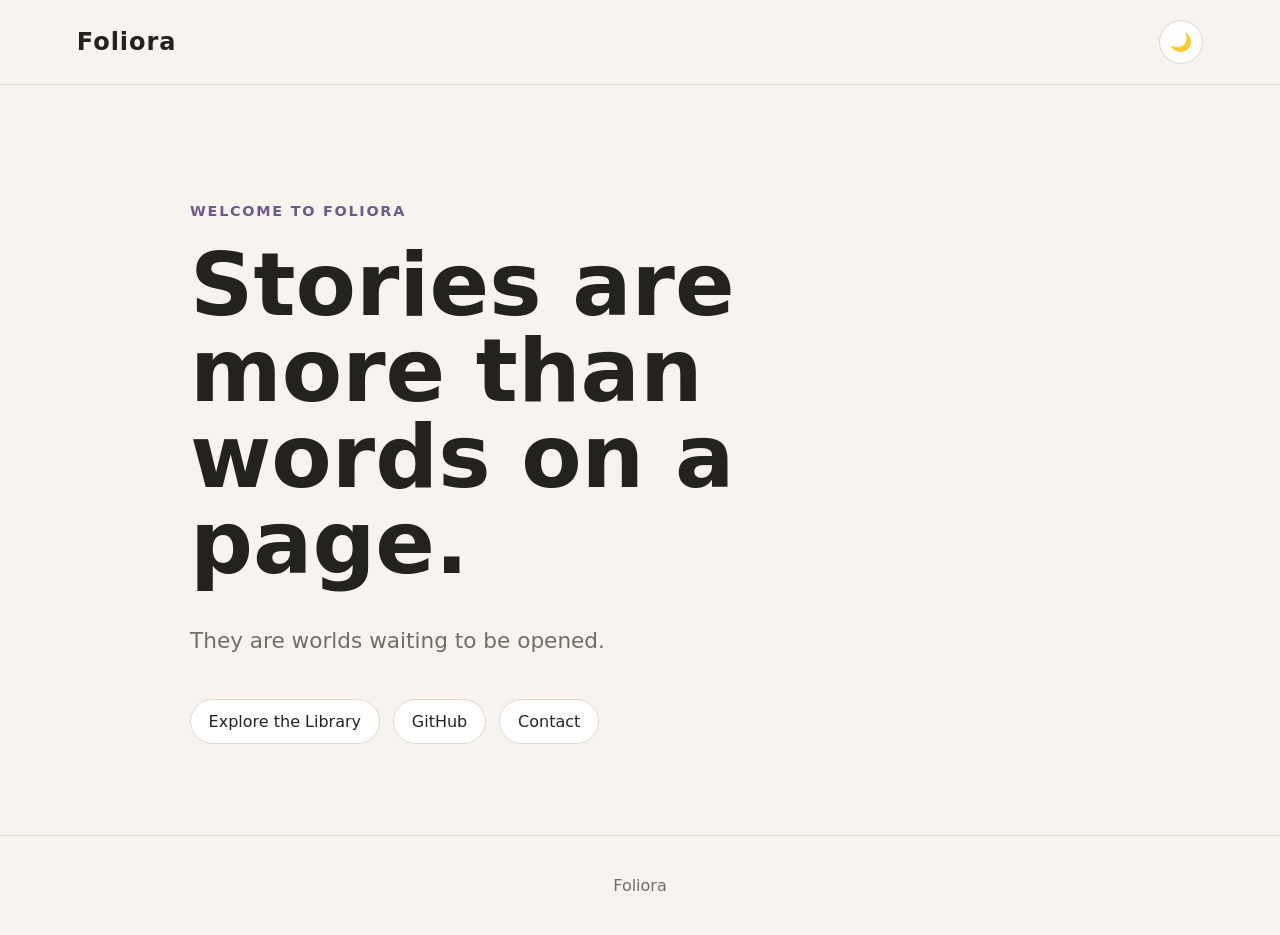
<file: code/homepage/index.html>
<!DOCTYPE html>
<html lang="en">
<head>
    <meta charset="UTF-8">
    <meta name="viewport" content="width=device-width, initial-scale=1.0">

    <title>Foliora</title>

    <link rel="stylesheet" href="homepage.css">
</head>

<body>
    <header class="site-header">
        <a href="index.html" class="logo">Foliora</a>

        <button id="theme-toggle" type="button" aria-label="Toggle theme">
            🌙
        </button>
    </header>

    <main>
        <section class="hero">
            <p class="eyebrow">Welcome to Foliora</p>

            <h1>Stories are more than words on a page.</h1>

            <p class="tagline">
                They are worlds waiting to be opened.
            </p>

            <nav class="hero-links">
                <li><a href="../library/library.html">Explore the Library</a></li>
                <li><a href="https://github.com/QnT-KumarPratik/Foliora">GitHub</a></li>
                <li><a href="mailto:qntkumarpratik@gmail.com">Contact</a></li>
            </nav>
        </section>
    </main>

    <footer>
        <p>Foliora</p>
    </footer>

    <script src="homepage.js"></script>
</body>
</html>
</file>
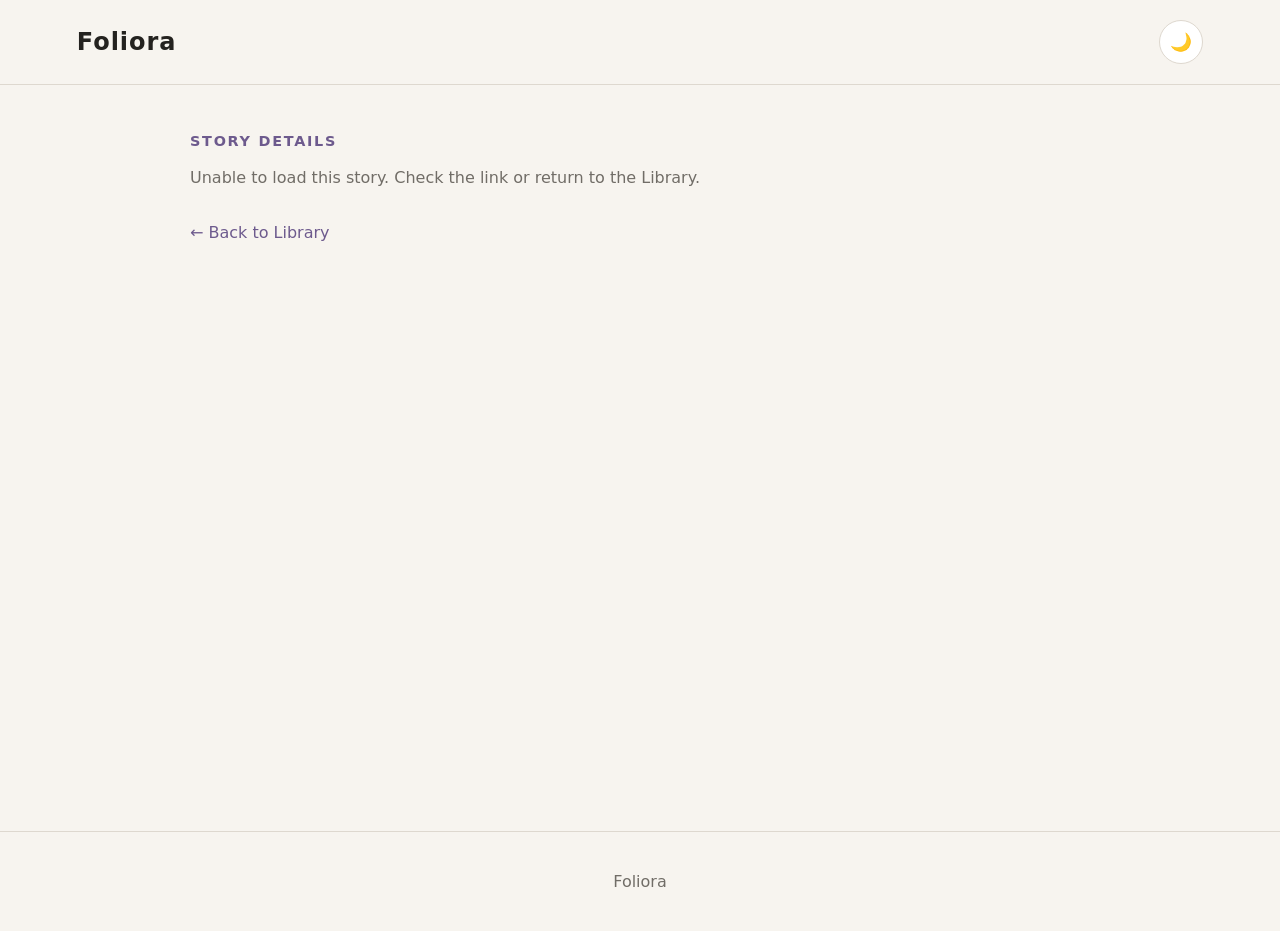
<file: code/details/details.html>
<!DOCTYPE html>
<html lang="en">
<head>
    <meta charset="UTF-8">
    <meta name="viewport" content="width=device-width, initial-scale=1.0">

    <title>Story Details - Foliora</title>

    <link rel="stylesheet" href="details.css">
</head>

<body>
    <header class="site-header">
        <a href="../homepage/index.html" class="logo">Foliora</a>

        <button id="theme-toggle" type="button" aria-label="Toggle theme">
            🌙
        </button>
    </header>

    <main>
        <section class="details-container">
            <p class="eyebrow">Story Details</p>

            <p id="details-status">Loading story...</p>

            <article id="story-details" hidden>
                <img id="story-cover" alt="" />

                <h1 id="story-name"></h1>

                <p id="story-author"></p>

                <p id="story-description"></p>

                <details class="relations">
                    <summary>
                        <span>Relations</span>
                        <span class="relations-arrow">⌃</span>
                    </summary>

                    <div id="relations-content" class="relations-content"></div>
                </details>

                <button id="read-now" type="button">
                    Read Now
                </button>
            </article>

            <nav class="details-links">
                <a href="../library/library.html">← Back to Library</a>
            </nav>
        </section>
    </main>

    <footer>
        <p>Foliora</p>
    </footer>

    <script src="details.js"></script>
</body>
</html>
</file>
<file: code/homepage/homepage.css>
:root {
    --background: #f7f4ef;
    --surface: #ffffff;
    --text: #24221f;
    --muted-text: #716d67;
    --accent: #6d5a8d;
    --accent-hover: #594775;
    --border: #ded8cf;
}

body.dark {
    --background: #171619;
    --surface: #222126;
    --text: #eeeaf3;
    --muted-text: #aaa4b2;
    --accent: #b9a2e0;
    --accent-hover: #cbb8e9;
    --border: #39363f;
}

* {
    box-sizing: border-box;
}

html {
    scroll-behavior: smooth;
}

body {
    margin: 0;
    min-height: 100vh;

    background: var(--background);
    color: var(--text);

    font-family:
        system-ui,
        -apple-system,
        BlinkMacSystemFont,
        "Segoe UI",
        sans-serif;

    transition:
        background-color 0.25s ease,
        color 0.25s ease;
}

.site-header {
    display: flex;
    align-items: center;
    justify-content: space-between;

    padding: 1.25rem 6vw;

    border-bottom: 1px solid var(--border);
}

.logo {
    color: var(--text);
    text-decoration: none;

    font-size: 1.5rem;
    font-weight: 700;
    letter-spacing: 0.04em;
}

#theme-toggle {
    border: 1px solid var(--border);
    border-radius: 999px;

    background: var(--surface);
    color: var(--text);

    width: 2.75rem;
    height: 2.75rem;

    cursor: pointer;
    font-size: 1.1rem;

    transition:
        background-color 0.2s ease,
        transform 0.2s ease;
}

#theme-toggle:hover {
    transform: scale(1.06);
}

.hero {
    width: min(900px, 88%);
    margin: 0 auto;

    min-height: calc(100vh - 150px);

    display: flex;
    flex-direction: column;
    justify-content: center;
    align-items: flex-start;
}

.eyebrow {
    color: var(--accent);

    font-size: 0.9rem;
    font-weight: 700;
    letter-spacing: 0.12em;
    text-transform: uppercase;
}

h1 {
    max-width: 800px;
    margin: 0.5rem 0 1rem;

    font-size: clamp(2.5rem, 7vw, 5.5rem);
    line-height: 0.98;
}

.tagline {
    max-width: 650px;

    color: var(--muted-text);

    font-size: clamp(1.1rem, 2vw, 1.35rem);
    line-height: 1.6;
}

.hero-links {
    display: flex;
    flex-wrap: wrap;
    gap: 0.85rem;

    margin-top: 2rem;
}

.hero-links ul {
    list-style: none;
    margin: 0;
    padding: 0;

    display: flex;
    flex-wrap: wrap;
    gap: 0.75rem;
}

.hero-links li {
    list-style: none;
    margin: 0;
    padding: 0;
}

.hero-links a {
    padding: 0.75rem 1.1rem;

    border: 1px solid var(--border);
    border-radius: 999px;

    background: var(--surface);
    color: var(--text);

    text-decoration: none;

    transition:
        background-color 0.2s ease,
        color 0.2s ease,
        transform 0.2s ease;
}

.hero-links a:hover {
    background: var(--accent);
    color: var(--surface);

    transform: translateY(-2px);
}

footer {
    padding: 1.5rem 6vw;

    border-top: 1px solid var(--border);

    color: var(--muted-text);
    text-align: center;
}
</file>
<file: code/details/details.css>
:root {
    --background: #f7f4ef;
    --surface: #ffffff;
    --text: #24221f;
    --muted-text: #716d67;
    --accent: #6d5a8d;
    --accent-hover: #594775;
    --border: #ded8cf;
}

body.dark {
    --background: #171619;
    --surface: #222126;
    --text: #eeeaf3;
    --muted-text: #aaa4b2;
    --accent: #b9a2e0;
    --accent-hover: #cbb8e9;
    --border: #39363f;
}

* {
    box-sizing: border-box;
}

body {
    margin: 0;
    min-height: 100vh;
    background: var(--background);
    color: var(--text);
    font-family: system-ui, -apple-system, BlinkMacSystemFont,
        "Segoe UI", sans-serif;
    transition: background-color 0.25s ease, color 0.25s ease;
}

.site-header {
    display: flex;
    align-items: center;
    justify-content: space-between;
    padding: 1.25rem 6vw;
    border-bottom: 1px solid var(--border);
}

.logo {
    color: var(--text);
    text-decoration: none;
    font-size: 1.5rem;
    font-weight: 700;
    letter-spacing: 0.04em;
}

#theme-toggle {
    width: 2.75rem;
    height: 2.75rem;
    border: 1px solid var(--border);
    border-radius: 999px;
    background: var(--surface);
    color: var(--text);
    cursor: pointer;
    font-size: 1.1rem;
}

.details-container {
    width: min(900px, 88%);
    margin: 3rem auto;
    min-height: calc(100vh - 250px);
}

.eyebrow {
    color: var(--accent);
    font-size: 0.9rem;
    font-weight: 700;
    letter-spacing: 0.12em;
    text-transform: uppercase;
}

#story-details {
    margin-top: 2rem;
}

#story-cover {
    display: block;
    width: min(240px, 70%);
    aspect-ratio: 2 / 3;
    object-fit: contain;
    margin-bottom: 1.5rem;
}

#story-name {
    font-size: clamp(2rem, 6vw, 3.5rem);
    margin-bottom: 0.5rem;
}

#story-author,
#story-description,
#details-status {
    color: var(--muted-text);
    line-height: 1.6;
}

.relations {
    margin: 2rem 0;
    border: 1px solid var(--border);
    border-radius: 12px;
    padding: 1rem;
    background: var(--surface);
}

.relations summary {
    display: flex;
    justify-content: space-between;
    align-items: center;
    cursor: pointer;
    font-weight: 600;
    list-style: none;
}

.relations summary::-webkit-details-marker {
    display: none;
}

.relations-arrow {
    transition: transform 0.2s ease;
}

.relations:not([open]) .relations-arrow {
    transform: rotate(180deg);
}

.relations-content {
    padding-top: 0.75rem;
    color: var(--muted-text);
}

#read-now {
    padding: 0.8rem 1.4rem;
    border: 0;
    border-radius: 999px;
    background: var(--accent);
    color: white;
    font: inherit;
    cursor: pointer;
}

#read-now:hover {
    background: var(--accent-hover);
}

.details-links {
    margin-top: 2rem;
}

.details-links a {
    color: var(--accent);
    text-decoration: none;
}

footer {
    padding: 1.5rem 6vw;
    border-top: 1px solid var(--border);
    color: var(--muted-text);
    text-align: center;
}
</file>
